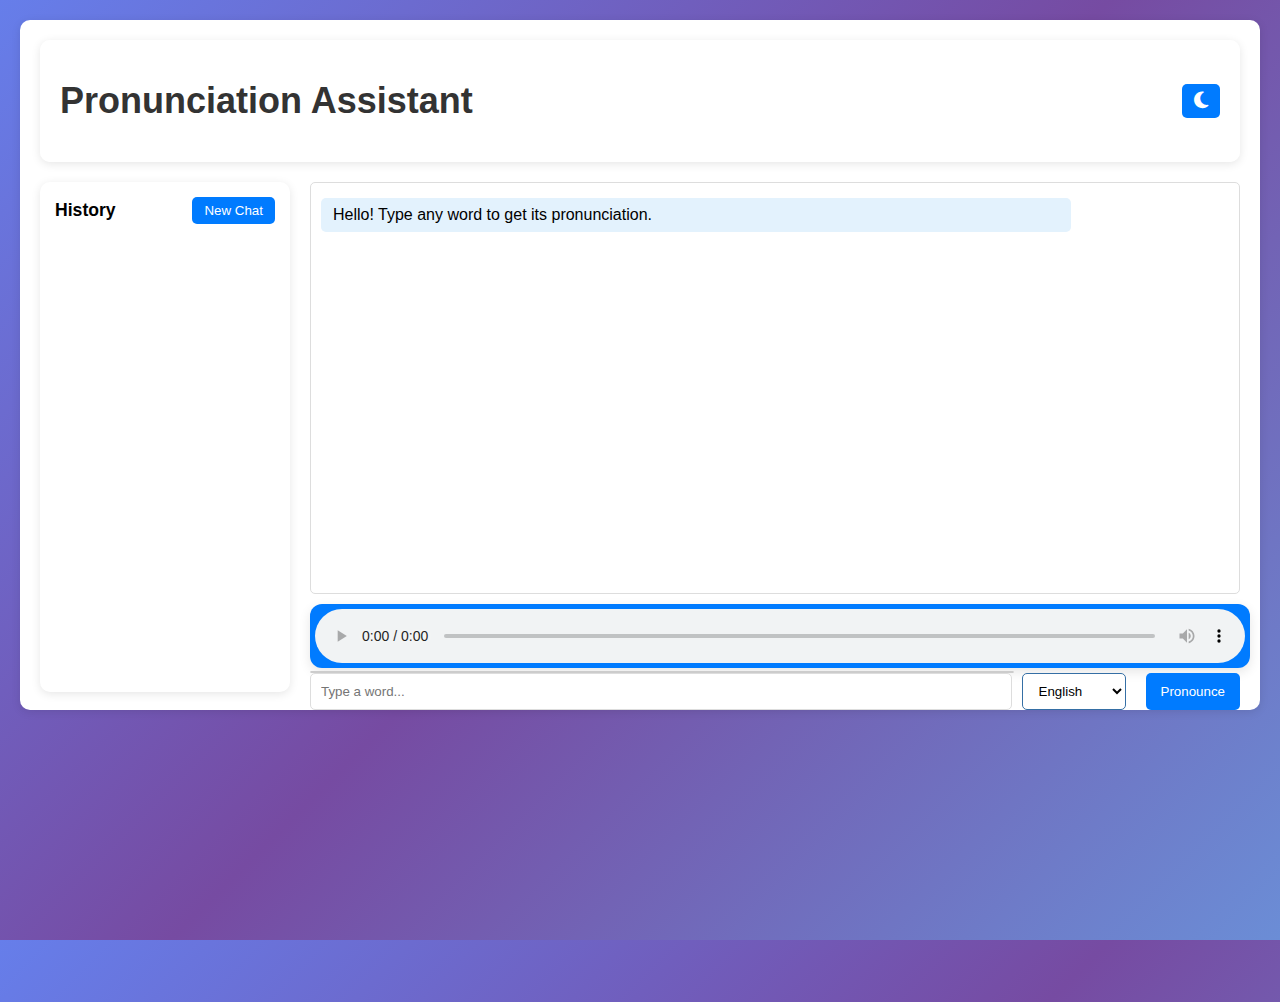
<file: index.html>
<!DOCTYPE html>
<html lang="en">
<head>
  <meta charset="UTF-8" />
  <meta name="viewport" content="width=device-width, initial-scale=1.0"/>
  <title>Pronunciation Chatbot</title>
  <link rel="stylesheet" href="style.css" />
  <link rel="stylesheet" href="https://cdnjs.cloudflare.com/ajax/libs/font-awesome/6.5.0/css/all.min.css">
  <style>
    .layout {
      display: flex;
      gap: 20px;
      height: calc(100vh - 80px); /* Full height minus the navbar height */
    }

    .sidebar {
      width: 220px;
      background: white;
      border-radius: 10px;
      padding: 15px;
      box-shadow: 0 2px 10px rgba(0,0,0,0.1);
      display: flex;
      flex-direction: column;
      height: 480px; /* Take the full height of the layout */
      overflow: hidden; /* Prevent content from overflowing outside the sidebar */
    }

    #historyList {
      flex: 1; /* Allow the history list to grow and take available space */
      overflow-y: auto; /* Enable vertical scrolling when content overflows */
      overflow-x: hidden; /* Prevent horizontal scrolling */
      margin-top: 10px; /* Add some spacing above the history list */
    }

    .history-item {
      padding: 8px;
      border-radius: 5px;
      cursor: pointer;
      background: #f1f1f1;
      margin-bottom: 5px;
    }

    .history-item:hover {
      background: #e0e0e0;
    }

    .navbar {
      display: flex;
      justify-content: space-between;
      align-items: center;
      background: #ffffffcc;
      padding: 10px 20px;
      border-radius: 10px;
      box-shadow: 0 2px 10px rgba(0,0,0,0.1);
      margin-bottom: 20px;
    }

    .navbar .title {
      font-size: 1.5em;
      font-weight: bold;
      color: #333;
    }

    .navbar .nav-actions {
      display: flex;
      align-items: center;
      gap: 15px;
    }

    .navbar button {
      background: #007bff;
      border: none;
      color: white;
      padding: 6px 12px;
      border-radius: 5px;
      cursor: pointer;
      font-weight: 500;
    }

    .navbar .profile-icon {
      font-size: 1.4em;
      color: #007bff;
      cursor: pointer;
    }

    .suggestions {
      position: absolute;
      bottom: 100%; /* Position the suggestions above the input box */
      background: white;
      border: 1px solid #ccc;
      width: 100%;
      z-index: 10;
      max-height: 150px; /* Limit the height */
      overflow-y: auto;
      border-radius: 4px;
    }

    .suggestions div {
      padding: 10px;
      cursor: pointer;
    }

    .suggestions div:hover {
      background-color: #f0f0f0;
    }

    .input-wrapper {
      position: relative;
      width: 100%;
    }

    .history-header {
      display: flex;
      justify-content: space-between; /* Ensures spacing between elements */
      align-items: center; /* Aligns items vertically */
    }

    .history-header h3 {
      margin: 0; /* Removes default margin */
      font-size: 1.1em; /* Adjust font size if needed */
    }

    .history-header button {
      background: #007bff;
      border: none;
      color: white;
      padding: 6px 12px;
      border-radius: 5px;
      cursor: pointer;
      font-weight: 500;
    }
  </style>
</head>
<body>
  
  <div class="container">
    <div class="navbar">
      <div class="title"><h2>Pronunciation Assistant</h2></div>
      <div class="nav-actions">
        <button class="theme-switcher" id="themeToggle">
            <i class="fas fa-moon"></i>
        </button>
        
        <!-- <button onclick="location.href='login.html'">Login</button>
        <button onclick="location.href='signup.html'">Signup</button> -->
    </div>
    </div>

    <div class="layout">
      <!-- Sidebar -->
      <div class="sidebar">
        <div class="history-header">
          <h3>History</h3>
          <button id="clearHistory">New Chat</button>
        </div>
        <div id="historyList"></div>
      </div>

      <!-- Main Area -->
      <div style="flex: 1;">
        
        <div class="chat-box" id="chatBox">
          <div class="bot-message">Hello! Type any word to get its pronunciation.</div>
        </div>

        <!-- Move the audio player here -->
        <audio id="audioPlayer" controls hidden></audio>

        <div class="input-area">
          <div class="input-wrapper">
            <input type="text" id="userInput" placeholder="Type a word...">
            <div id="suggestions" class="suggestions"></div>
          </div>
          
          <!-- Language selection dropdown -->
          <select id="languageSelect" class="language-selector">
            <option value="english">English</option>
            <option value="hindi">Hindi</option>
            <option value="spanish">Spanish</option>
            <option value="french">French</option>
            <option value="german">German</option>
            <option value="japanese">Japanese</option>
            <option value="korean">Korean</option>
            <option value="chinese">Chinese</option>
            <option value="arabic">Arabic</option>
            <option value="russian">Russian</option>
            <option value="bengali">Bengali</option>
            <option value="tamil">Tamil</option>
            <option value="telugu">Telugu</option>
          </select>
          
          
          <button id="sendButton">Pronounce</button>
        </div>
      </div>
    </div>
  </div>
  <script src="theme.js"></script>
  <script src="script.js"></script>
  
</body>
</html>
</file>
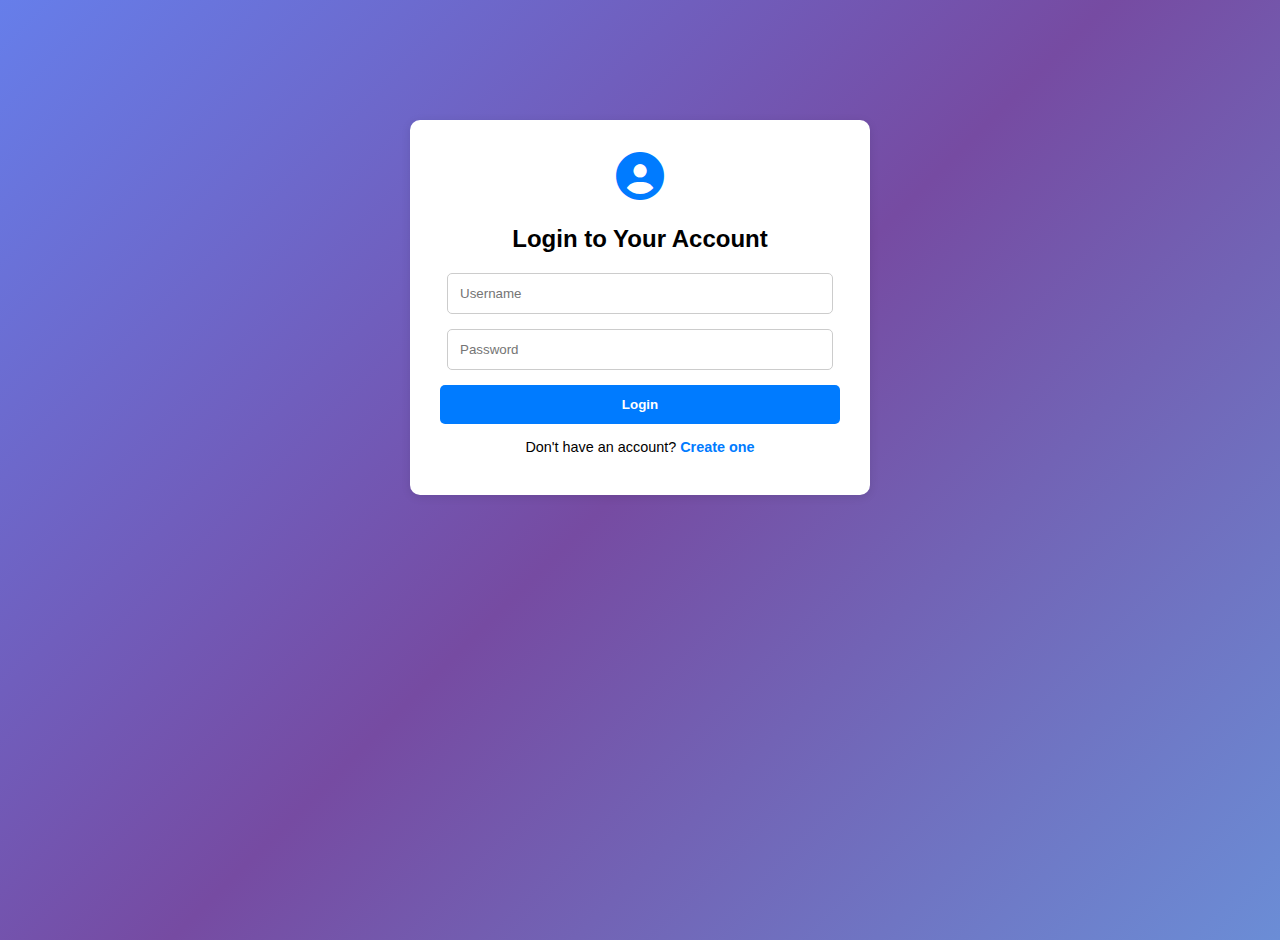
<file: login.html>
<!DOCTYPE html>
<html lang="en">
<head>
  <meta charset="UTF-8" />
  <meta name="viewport" content="width=device-width, initial-scale=1.0"/>
  <title>Login - Pronunciation Assistant</title>
  <link rel="stylesheet" href="style.css"/>
  <link rel="stylesheet" href="https://cdnjs.cloudflare.com/ajax/libs/font-awesome/6.5.0/css/all.min.css"/>
  <style>
    .login-container {
      max-width: 400px;
      margin: 100px auto;
      background: white;
      padding: 30px;
      border-radius: 10px;
      box-shadow: 0 2px 10px rgba(0,0,0,0.1);
      text-align: center;
    }

    .login-container .profile-icon {
      font-size: 3em;
      color: #007bff;
      margin-bottom: 10px;
    }

    .login-form input {
      width: 90%;
      padding: 12px;
      margin-bottom: 15px;
      border-radius: 5px;
      border: 1px solid #ccc;
    }

    .login-form button {
      width: 100%;
      padding: 12px;
      background: #007bff;
      color: white;
      border: none;
      border-radius: 5px;
      font-weight: bold;
      cursor: pointer;
    }

    .switch-signup {
      margin-top: 15px;
      font-size: 0.9em;
    }

    .switch-signup a {
      color: #007bff;
      font-weight: bold;
      cursor: pointer;
      text-decoration: none;
    }

    .switch-signup a:hover {
      text-decoration: underline;
    }

    .login-error {
      color: red;
      font-size: 0.9em;
      margin-top: 10px;
    }
  </style>
</head>
<body>
  <div class="login-container">
    
    <div class="profile-icon"><i class="fas fa-user-circle"></i></div>
    <h2>Login to Your Account</h2>
    <div class="login-form">
      <input type="text" id="username" placeholder="Username" required />
      <input type="password" id="password" placeholder="Password" required />
      <button onclick="login()">Login</button>
    </div>
    <div class="switch-signup">
      Don't have an account? <a onclick="goToSignup()">Create one</a>
    </div>
    <div class="login-error" id="loginError"></div>
  </div>

  <script>
    function login() {
      const user = document.getElementById('username').value.trim();
      const pass = document.getElementById('password').value.trim();
      const error = document.getElementById('loginError');

      const saved = JSON.parse(localStorage.getItem('fakeUser') || '{}');
      if (
        (user === 'user' && pass === '1234') ||
        (user === saved.user && pass === saved.pass)
      ) {
        localStorage.setItem('loggedIn', 'true');
        sessionStorage.setItem('history', JSON.stringify([])); // reset history
        window.location.href = 'index.html';
      } else {
        error.textContent = 'Invalid credentials. Try again.';
      }
    }

    function goToSignup() {
      window.location.href = 'signup.html';
    }

    // if (localStorage.getItem('loggedIn') === 'true') {
    //   window.location.href = 'index.html';
    // }
  </script>
</body>
</html>
</file>
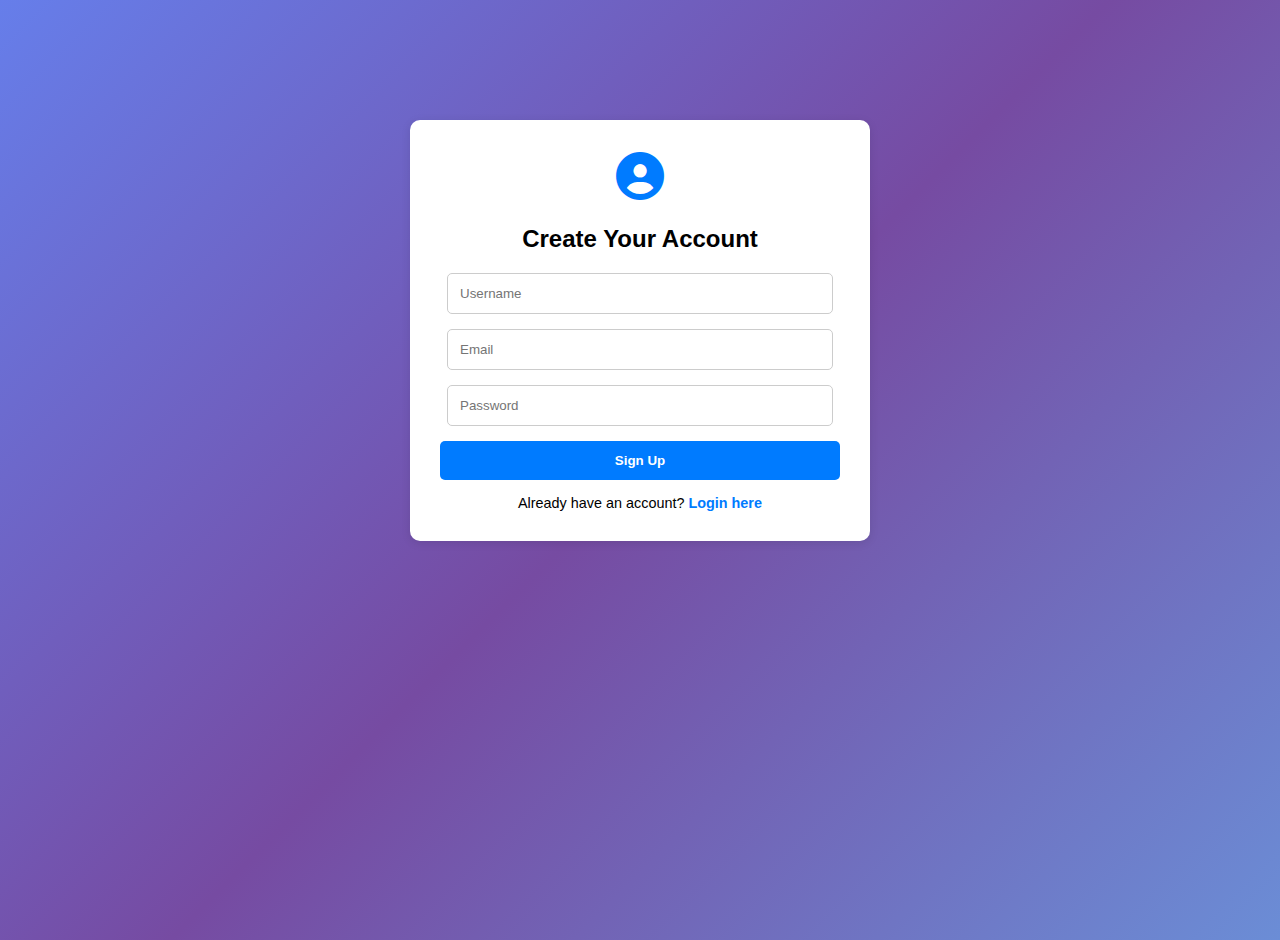
<file: signup.html>
<!DOCTYPE html>
<html lang="en">
<head>
  <meta charset="UTF-8" />
  <meta name="viewport" content="width=device-width, initial-scale=1.0"/>
  <title>Sign Up - Pronunciation Assistant</title>
  <link rel="stylesheet" href="style.css"/>
  <link rel="stylesheet" href="https://cdnjs.cloudflare.com/ajax/libs/font-awesome/6.5.0/css/all.min.css"/>
  <style>
    .signup-container {
      max-width: 400px;
      margin: 100px auto;
      background: white;
      padding: 30px;
      border-radius: 10px;
      box-shadow: 0 2px 10px rgba(0,0,0,0.1);
      text-align: center;
    }

    .signup-container .profile-icon {
      font-size: 3em;
      color: #007bff;
      margin-bottom: 10px;
    }

    .signup-form input {
      width: 90%;
      padding: 12px;
      margin-bottom: 15px;
      border-radius: 5px;
      border: 1px solid #ccc;
    }

    .signup-form button {
      width: 100%;
      padding: 12px;
      background: #007bff;
      color: white;
      border: none;
      border-radius: 5px;
      font-weight: bold;
      cursor: pointer;
    }

    .switch-login {
      margin-top: 15px;
      font-size: 0.9em;
    }

    .switch-login a {
      color: #007bff;
      font-weight: bold;
      cursor: pointer;
      text-decoration: none;
    }

    .switch-login a:hover {
      text-decoration: underline;
    }
  </style>
</head>
<body>
  <div class="signup-container">
    <div class="profile-icon"><i class="fas fa-user-circle"></i></div>
    <h2>Create Your Account</h2>
    <div class="signup-form">
      <input type="text" id="newUsername" placeholder="Username" required />
        <input type="email" id="newEmail" placeholder="Email" required />
      <input type="password" id="newPassword" placeholder="Password" required />
      <button onclick="signup()">Sign Up</button>
    </div>
    <div class="switch-login">
      Already have an account? <a onclick="goToLogin()">Login here</a>
    </div>
  </div>

  <script>
    function signup() {
      const user = document.getElementById('newUsername').value.trim();
      const pass = document.getElementById('newPassword').value.trim();

      if (!user || !pass) {
        alert("Both fields are required!");
        return;
      }

      // Save fake user locally (for demo purposes)
      localStorage.setItem('fakeUser', JSON.stringify({ user, pass }));

      alert("Signup successful! Redirecting to login...");
      setTimeout(() => {
        window.location.href = "login.html";
      }, 1200);
    }

    function goToLogin() {
      window.location.href = "login.html";
    }

    // If already logged in, skip
    // if (localStorage.getItem('loggedIn') === 'true') {
    //   window.location.href = 'index.html';
    // }
  </script>
</body>
</html>
</file>
<file: style.css>
body {
    font-family: 'Roboto', sans-serif;
    margin: 0;
    padding: 20px;
    min-height: 100vh;
    
    /* Gradient background with fallback */
    background: linear-gradient(135deg, 
        #667eea 0%,     /* Soft purple */
        #764ba2 50%,    /* Deep purple */
        #6B8DD6 100%    /* Light blue */
    )
}
audio#audioPlayer {
    width: 100%;
    max-width: 1180px;
    margin: 5px 0;
    outline: none;
    border-radius: 12px;
    box-shadow: 0 4px 12px rgba(0, 0, 0, 0.1);
    background-color: #007bff;
    padding: 5px;
    display: block;
  }
  
  .dark-theme audio#audioPlayer {
    background-color: #867e7e;
    box-shadow: 0 4px 12px rgba(255, 255, 255, 0.05);
  }
  #audioPlayer {
    display: block;
    margin: 5px auto;
    transition: box-shadow 0.3s ease;
  }
  
  #audioPlayer:hover {
    box-shadow: 0 6px 14px rgba(0, 0, 0, 0.15);
  }
    
.language-selector {
    padding: 8px 12px;
    border-radius: 5px;
    border: 1px solid #356fa5;
    margin-right: 10px;
    background: white;
  }
  
  .dark-theme .language-selector {
    background: #333;
    color: white;
    border-color: #444;
  }
  
  .container {
    max-width: auto;
    height: 650px;
    margin: 0 auto;
    background: white;
    padding: 20px;
    border-radius: 10px;
    box-shadow: 0 2px 10px rgba(0,0,0,0.1);
  }
  
  .chat-box {
    height: 390px;
    border: 1px solid #ddd;
    border-radius: 5px;
    padding: 10px;
    overflow-y: auto;
    margin-bottom: 10px;
  }
  
  .bot-message, .user-message {
    padding: 8px 12px;
    border-radius: 5px;
    margin: 5px 0;
    max-width: 80%;
  }
  
  .bot-message {
    background: #e3f2fd;
  }
  
  .user-message {
    background: #007bff;
    color: white;
    margin-left: auto;
  }
  
  .input-area {
    display: flex;
    gap: 10px;
    margin-bottom: 10px; /* Leaves 50px of space under the input box */
  }
  
  input {
    flex: 1;
    padding: 10px;
    border: 1px solid #ddd;
    border-radius: 5px;
    width : 97%
  }
  
  button {
    padding: 10px 15px;
    background: #007bff;
    color: white;
    border: none;
    border-radius: 5px;
    cursor: pointer;
  }
  .message-time {
    font-size: 0.7em;
    color: #666;
    margin-top: 4px;
    text-align: right;
}

.user-message .message-time {
    color: rgba(255,255,255,0.7);
}


/* Dark Theme Styles */
body.dark-theme {
    background: linear-gradient(135deg, 
        #2c3e50 0%,     /* Dark slate */
        #1a1a2e 50%,    /* Very dark blue */
        #16213e 100%    /* Navy blue */
    );
}

.dark-theme .container {
    background: #1e1e1e;
    color: #e0e0e0;
}

.dark-theme .chat-box {
    background: #2d2d2d;
    border-color: #444;
}

.dark-theme .bot-message {
    background: #3a3a3a;
    color: #e0e0e0;
}

.dark-theme .user-message {
    background: #007bff;
    color: white;
}

.dark-theme input {
    background: #333;
    color: #fff;
    border-color: #444;
}

.dark-theme .sidebar {
    background: #2d2d2d;
    color: #e0e0e0;
}

.dark-theme .history-item {
    background: #3a3a3a;
    color: #e0e0e0;
}

.dark-theme .history-item:hover {
    background: #4a4a4a;
}

.dark-theme .navbar {
    background: #2d2d2dcc;
    color: #e0e0e0;
}

.dark-theme .navbar .title {
    color: #e0e0e0;
}

.dark-theme .suggestions {
    background: #2d2d2d;
    border-color: #444;
    color: #e0e0e0;
}

.dark-theme .suggestions div:hover {
    background-color: #3a3a3a;
}

.dark-theme .message-time {
    color: #aaa;
}

/* Theme Switcher Button */
.theme-switcher {
    background: transparent;
    border: none;
    font-size: 1.2em;
    cursor: pointer;
    color: inherit;
    padding: 5px;
    margin-left: 10px;
}

#audioPlayer {
    display: block; /* Ensure the audio player is visible */
    margin-top: 10px; /* Add some spacing above the audio player */
    margin-bottom: 10px; /* Add spacing below the audio player */
}
</file>
